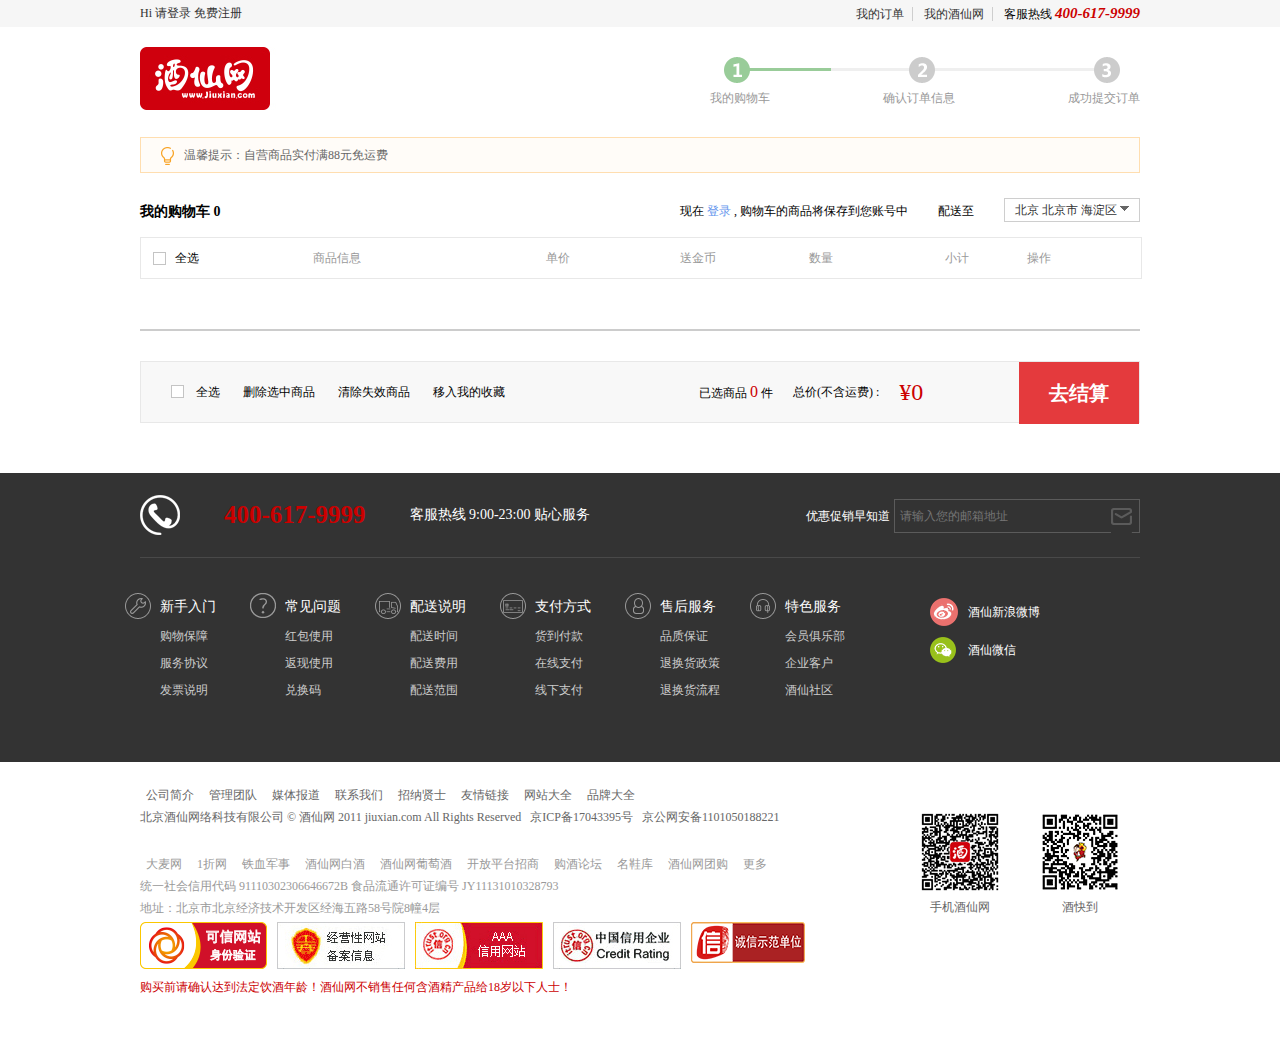
<file: cat.html>
<!DOCTYPE html>
<html>

	<head>
		<meta charset="UTF-8">
		<title></title>
		<link rel="stylesheet" type="text/css" href="css/cat.css" />
	</head>

	<body>
		<header>
			<div id="header">
				<div class="head-l">
					<p>
						<a href="login.html" class="dlq">Hi 请登录</a>
						<a href="enroll.html" class="dlq">免费注册</a>
						<a href="" class="dlh"></a>
					</p>
				</div>
				<div class="head-r">
					<p>
						<a href="">我的订单</a>
						<a href="">我的酒仙网</a>
						<span>客服热线</span>
						<i>400-617-9999</i>
					</p>
				</div>
			</div>
		</header>
		<section>
			<div class="logo">
				<h1><a href="index.html"></a></h1>
				<div>
					<div>
					</div>
					<p><span>我的购物车</span>
						<span>确认订单信息</span>
						<span>成功提交订单</span>
					</p>
				</div>
			</div>
			<div class="remind">
				<i></i>
				<span>
					温馨提示：自营商品实付满88元免运费
				</span>
			</div>
			<div class="myshop">
				<p>我的购物车 <span>0</span></p>
				<div class="adr">
					<a href="javascript:;">
						<span>北京</span>
						<span>北京市</span>
						<span>海淀区</span>
						<i></i>
					</a>
				</div>

				<div>
					配送至
				</div>
				<div>
					<div>现在
						<a href="login.html" class="login">登录</a> , 购物车的商品将保存到您账号中</div>
				</div>

			</div>
			<div class="remind2">
				<i></i>
				<div class="re">
					<span>全选</span> 商品信息
				</div>
				<div class="re1">单价</div>
				<div class="re2">送金币</div>
				<div class="re3">数量</div>
				<div class="re4">小计</div>
				<div class="re5">操作</div>
			</div>
			<ul id="shop">
				
			</ul>
			<div class="pay">
				<div class="payl">
					<span><i></i>全选</span>
					
					<span>删除选中商品</span>
					<span>清除失效商品</span>
					<span>移入我的收藏</span>
				</div>
				<a href="javascript:;" class="duoshou">去结算</a>
				<div class="payr">
					<div>
						<span>已选商品 <i class="num">0</i> 件 </span>
						<span>总价(不含运费) :</span>
						<span class="qian"></span>
					</div>
				</div>
				
			</div>
		</section>
		<footer>
			<div class="footer-top">
				<p>
					<i></i>
					<b>400-617-9999</b>
					<span>客服热线 9:00-23:00 贴心服务</span>
				</p>
				<div>
					<span>优惠促销早知道</span>
					<input type="email" id="eml" placeholder="请输入您的邮箱地址" />
					<input type="button" id="emlbtn" value="" />
				</div>
			</div>
			<div class="footer-bom">
				<dl>
					<dt><i style="background: url(img/grther1.png) no-repeat 0 -131px;"></i><span>新手入门</span></dt>
					<dd>
						<a href="">购物保障</a>
					</dd>
					<dd>
						<a href="">服务协议</a>
					</dd>
					<dd>
						<a href="">发票说明</a>
					</dd>
				</dl>
				<dl>
					<dt><i style="background: url(img/grther1.png) no-repeat -30px -131px;"></i><span>常见问题</span></dt>
					<dd>
						<a href="">红包使用</a>
					</dd>
					<dd>
						<a href="">返现使用</a>
					</dd>
					<dd>
						<a href="">兑换码</a>
					</dd>
				</dl>
				<dl>
					<dt><i style="background: url(img/grther1.png) no-repeat -60px -131px;"></i><span>配送说明</span></dt>
					<dd>
						<a href="">配送时间</a>
					</dd>
					<dd>
						<a href="">配送费用</a>
					</dd>
					<dd>
						<a href="">配送范围</a>
					</dd>
				</dl>
				<dl>
					<dt><i style="background: url(img/grther1.png) no-repeat -90px -131px;"></i><span>支付方式</span></dt>
					<dd>
						<a href="">货到付款</a>
					</dd>
					<dd>
						<a href="">在线支付</a>
					</dd>
					<dd>
						<a href="">线下支付</a>
					</dd>
				</dl>
				<dl>
					<dt><i style="background: url(img/grther1.png) no-repeat -120px -131px;"></i><span>售后服务</span></dt>
					<dd>
						<a href="">品质保证</a>
					</dd>
					<dd>
						<a href="">退换货政策</a>
					</dd>
					<dd>
						<a href="">退换货流程</a>
					</dd>
				</dl>
				<dl>
					<dt><i style="background: url(img/grther1.png) no-repeat -150px -131px;"></i><span>特色服务</span></dt>
					<dd>
						<a href="">会员俱乐部</a>
					</dd>
					<dd>
						<a href="">企业客户</a>
					</dd>
					<dd>
						<a href="">酒仙社区</a>
					</dd>
				</dl>
				<div>
					<p>
						<a href=""><i style="background: url(img/grther1.png) no-repeat -140px -74px;"></i>酒仙新浪微博</a>
					</p>
					<p>
						<a href=""><i style="background: url(img/grther1.png) no-repeat -104px -74px;"></i>酒仙微信</a>
					</p>
				</div>
			</div>
		</footer>

		<div id="btm">
			<div class="frbot">
				<div class="left">
					<div class="left-top">
						<p>
							<a href="">公司简介</a>
							<a href="">管理团队</a>
							<a href="">媒体报道</a>
							<a href="">联系我们</a>
							<a href="">招纳贤士</a>
							<a href="">友情链接</a>
							<a href="">网站大全</a>
							<a href="">品牌大全</a>
						</p>
						<p>北京酒仙网络科技有限公司 © 酒仙网 2011 jiuxian.com All Rights Reserved
							<a href="">京ICP备17043395号</a> 京公网安备1101050188221</p>
					</div>
					<div class="left-btm">
						<p>
							<a href="">大麦网</a>
							<a href="">1折网</a>
							<a href="">铁血军事</a>
							<a href="">酒仙网白酒</a>
							<a href="">酒仙网葡萄酒</a>
							<a href="">开放平台招商</a>
							<a href="">购酒论坛</a>
							<a href="">名鞋库</a>
							<a href="">酒仙网团购</a>
							<a href="">更多</a>
						</p>
						<p>统一社会信用代码 91110302306646672B 食品流通许可证编号 JY11131010328793 </p>
						<p>地址：北京市北京经济技术开发区经海五路58号院8幢4层</p>
					</div>
					<p>
						<a href=""><img src="img/mag/mag.png" /></a>
						<a href=""><img src="img/mag/mag1.jpg" /></a>
						<a href=""><img src="img/mag/mag2.jpg" /></a>
						<a href=""><img src="img/mag/mag4.jpg" /></a>
						<a href=""><img src="img/mag/sf.png" /></a>
					</p>
					<span>购买前请确认达到法定饮酒年龄！酒仙网不销售任何含酒精产品给18岁以下人士！</span>
				</div>

				<div class="right">
					<p><img src="img/erweima.jpg" /><span>手机酒仙网</span></p>
					<p><img src="img/mag/jkd-code.jpg" /><span>酒快到</span></p>
				</div>
			</div>
		</div>

		<script src="js/common.js" type="text/javascript" charset="utf-8"></script>
		<script src="js/jquery-1.11.0.js" type="text/javascript" charset="utf-8"></script>
		<script src="js/cat.js" type="text/javascript" charset="utf-8"></script>
	</body>

</html>
</file>
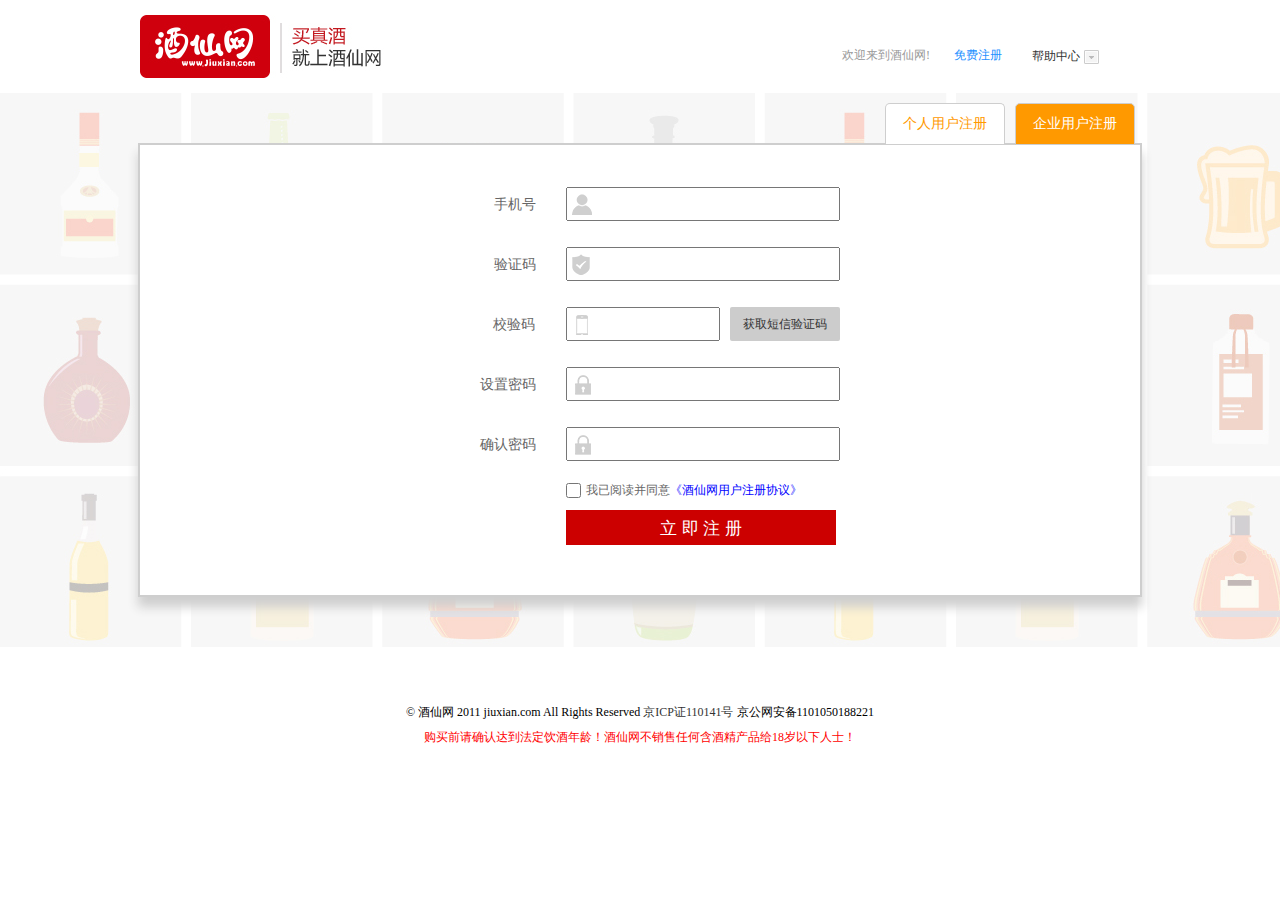
<file: enroll.html>
<!DOCTYPE html>
<html>
	<head>
		<meta charset="UTF-8">
		<title></title>
		<link rel="stylesheet" type="text/css" href="css/public.css"/>
		<link rel="stylesheet" type="text/css" href="css/enroll.css"/>
	</head>
	<body>
		<header>
			<div class="warp">
				<div class="head-left">
					<h1><a href="index.html" style="background:url(img/logo.jpg) no-repeat"></a></h1>
					<img src="img/login/slogan.jpg" />
				</div>
				<div class="head-right">
					<p>欢迎来到酒仙网!</p>
					<a href="">免费注册</a>
					<span>帮助中心<i></i>
						<ul>
							<li><a href="">配送说明</a></li>
							<li><a href="">支付方式</a></li>
							<li><a href="">售后服务</a></li>
							<li><a href="">企业客户</a></li>
						</ul>
					</span>
				</div>
			</div>
		</header>
		<section>
			<div id="enroll">
				<i class="cuti">个人用户注册</i>
				<b class='sign cutb'>企业用户注册</b>
				<div class="box">
					<div>
						手机号<i style="background: url(img/regLogin-8.png) no-repeat -51px 0;"></i><input type="tel" class="tel"/><em></em>
					</div>
					<div>
						验证码<i style="background: url(img/regLogin-8.png) no-repeat -426px 0;"></i><input type="text" class="yzm" /><a href="" class="ran"></a><em></em>
					</div>
					<div class="codebox">
						<b>校验码</b><i style="background: url(img/regLogin-8.png) no-repeat -263px 0;"></i><input type="text" class="code" /><a href="">获取短信验证码</a>
					</div>
					<div>
						设置密码<i style="background: url(img/regLogin-8.png) no-repeat -80px 0;"></i><input type="password" class="pad" /><em></em>
					</div>
					<div>
						确认密码<i style="background: url(img/regLogin-8.png) no-repeat -80px 0;"></i><input type="password" class="apasd"/><em></em>
					</div>
					<div class="cekbox">
						<input type="checkbox" class="cek" /><p>我已阅读并同意<a href="">《酒仙网用户注册协议》</a></p>
					</div>
					<input type="button" class="btn" value="立 即 注 册" />
				</div>
			</div>
			
			<div id="enroll-qy">
				<i class='sign cuti' >个人用户注册</i>
				<b class="cutb">企业用户注册</b>
				<div id="warp">
					<div class="cap">
						<h2>账户信息</h2> <p>（*为必填项，请确认填写正确。）</p>
					</div>
					<div>
						<span>用户名</span>
						<i style="background:url(img/regLogin-8.png) no-repeat -51px 0 ;"></i>
						<input type="text" class="user1"  /><b></b>
					</div>
					<div>
						<span>邮箱</span>
						<i style="background:url(img/regLogin-8.png) no-repeat -230px 5px ;"></i>
						<input type="text" class="eml"  /><b></b>
					</div>
					<div>
						<span>设置密码</span>
						<i style="background:url(img/regLogin-8.png) no-repeat -80px 0 ;"></i>
						<input type="password" class="pas1"  /><b></b>
					</div>
					<div>
						<span>确认密码</span>
						<i style="background:url(img/regLogin-8.png) no-repeat -80px 0 ;"></i>
						<input type="password" class="apasd1"  /><b></b>
					</div>
					<div class="cap">
						<h2>公司信息</h2> <p>（*为必填项，请确认填写正确。）</p>
					</div>
					<div>
						<span>联系人姓名</span>
						<i style="background:url(img/regLogin-8.png) no-repeat -51px 0 ;"></i>
						<input type="text" class="usern"  />
					</div>
					<div>
						<span>手机号</span>
						<i style="background:url(img/regLogin-8.png) no-repeat -263px 0 ;"></i>
						<input type="text" class="tel1"  />
					</div>
					<div>
						<span>联系电话</span>
						<i style="background:url(img/regLogin-8.png) no-repeat -295px 0 ;"></i>
						<input type="text" class="tel2"  />
					</div>
					<div>
						<span>公司名称</span>
						<i style="background:url(img/regLogin-8.png) no-repeat -328px 0 ;"></i>
						<input type="text" class="cmp"  />
					</div>
					<div>
						<span>公司所在地</span>
						<select>
							<option value="">请选择</option>
							<option value="">北京</option>
							<option value="">上海</option>
						</select>
						<select>
							<option value="">请选择</option>
							<option value="">北京</option>
							<option value="">上海</option>
						</select>
						<select>
							<option value="">请选择</option>
							<option value="">北京</option>
							<option value="">上海</option>
						</select>
					</div>
					<div>
						<span>详细地址</span>
						<i style="background:url(img/regLogin-8.png) no-repeat -363px 0 ;"></i>
						<input type="text" class="cmp"  />
					</div>
					<div>
						<span>验证码</span>
						<i style="background:url(img/regLogin-8.png) no-repeat -426px 0 ;"></i>
						<input type="text" class="cmp"  />
					</div>
					<div class="cekbox2">
						<input type="checkbox" class="cek" /><p>我已阅读并同意<a href="">《酒仙网用户注册协议》</a></p>
					</div>
					<input type="button" value="立 即 注 册" class="btn" />
				</div>
			</div>
		</section>
		<footer>
			<p>
				©  酒仙网  2011 jiuxian.com All  Rights Reserved  <a href="">京ICP证110141号</a>  京公网安备1101050188221
			</p>
			<span>购买前请确认达到法定饮酒年龄！酒仙网不销售任何含酒精产品给18岁以下人士！</span>
		</footer>
			
			<script src="js/common.js" type="text/javascript" charset="utf-8"></script>
			<script src="js/jquery-1.11.0.js" type="text/javascript" charset="utf-8"></script>
			<script src="js/enroll.js" type="text/javascript" charset="utf-8"></script>
	</body>
</html>
</file>
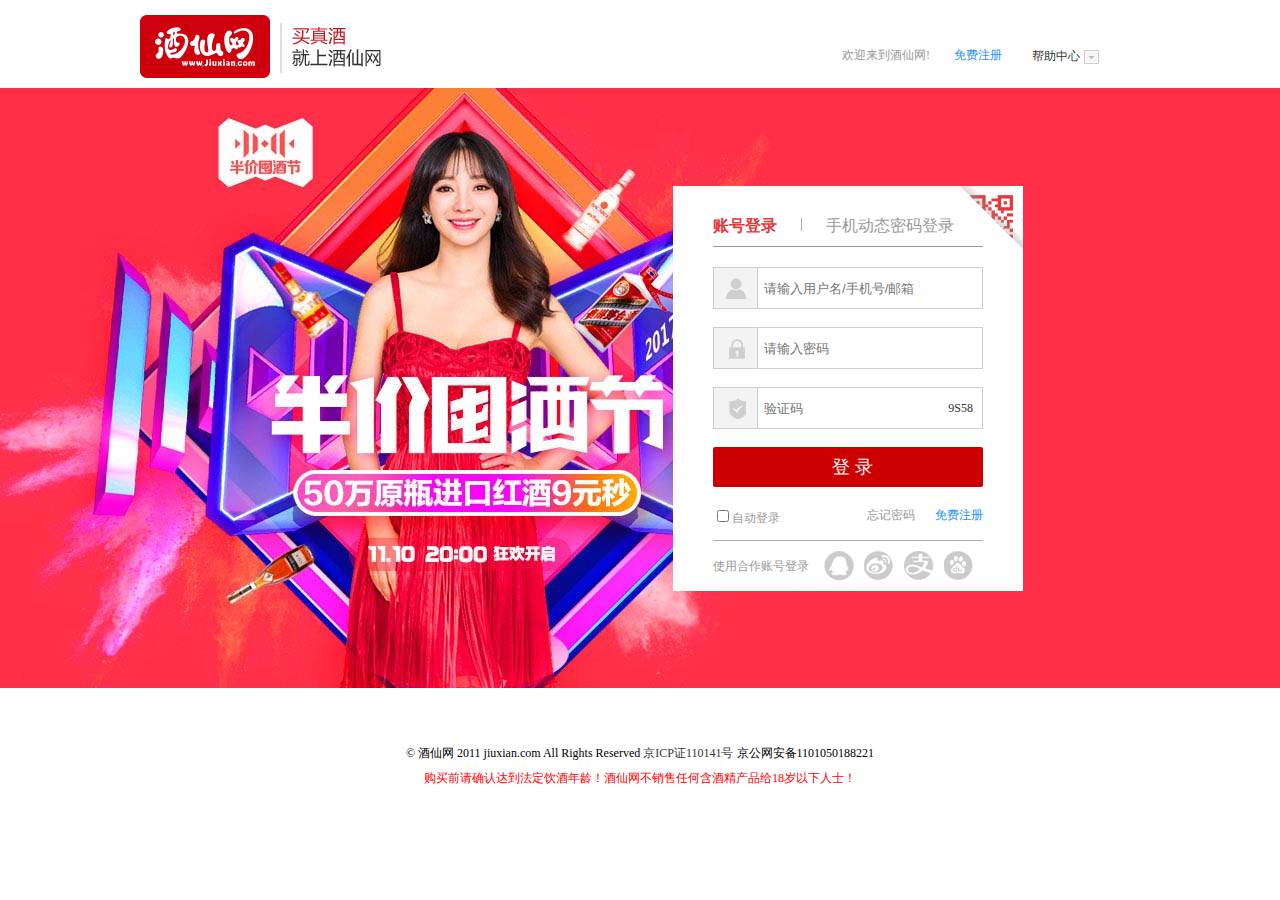
<file: login.html>
<!DOCTYPE html>
<html>

	<head>
		<meta charset="UTF-8">
		<title></title>
		<link rel="stylesheet" type="text/css" href="css/login.css"/>
		<link rel="stylesheet" type="text/css" href="css/public.css"/>
	</head>

	<body>
		<header>
			<div class="warp">
				<div class="head-left">
					<h1><a href=""></a></h1>
					<img src="img/login/slogan.jpg" />
				</div>
				<div class="head-right">
					<p>欢迎来到酒仙网!</p>
					<a href="enroll.html">免费注册</a>
					<span>帮助中心<i></i>
						<ul>
							<li><a href="">配送说明</a></li>
							<li><a href="">支付方式</a></li>
							<li><a href="">售后服务</a></li>
							<li><a href="">企业客户</a></li>
						</ul>
					</span>
				</div>
			</div>
		</header>
		<section>
			<div id="login">
				<div class="userlogin">
					<div class="user-top">
						<i class="zhlogin">账号登录</i>
						<span></span>
						<span class="tellogin">手机动态密码登录</span>
						<b class = 'skipewm'></b>
					</div>
					<div class="usercont">
						<div>
							<em>
								<i style="background: url(img/regLogin-8.png) no-repeat -51px 0;"></i>
							</em>
							<input type="text" class="usertxt" placeholder="请输入用户名/手机号/邮箱" /><b></b>
						</div>
						<div>
							<em><i style="background: url(img/regLogin-8.png) no-repeat -80px 0;"></i></em><input type="password" class="userpad" placeholder="请输入密码" /><b></b>
						</div>
						<div>
							<em><i style="background: url(img/regLogin-8.png) no-repeat -423px 0;"></i></em><input type="text" class="useryz" placeholder="验证码" /><a href='' id="yzm"></a><b></b>
						</div>
						<div class="btnbox">
							<input type="button" value="登 录" class="userbtn" />
						<p class="err"></p>
						</div>
						<div class="chkbox">
							<input type="checkbox" class="usercok" />自动登录
						</div>
						<span>免费注册</span>
						<a href="">忘记密码</a>
					</div>
	
					<div class="telcont">

						<div>
							<em>
								<i style="background: url(img/regLogin-8.png) no-repeat -51px 0;"></i>
							</em>
							<input type="text" class="usertxt" placeholder="手机号" />
						</div>
						<div>
							<em><i style="background: url(img/regLogin-8.png) no-repeat -423px 0;"></i></em><input type="text" class="useryz" placeholder="验证码" /><b id="yzm"></b>
						</div>
						<div class= 'telyz'>
							<em><i style="background: url(img/regLogin-8.png) no-repeat -263px -1px;"></i></em><input type="text" /><span>获取短信验证码</span>
						</div >
						<input type="button" value="登 录" class="userbtn" />
					</div>
	
					
					<div class="userbtm">
						<span>使用合作账号登录</span>
						<a href=""></a>
						<a href=""></a>
						<a href=""></a>
						<a href=""></a>
					</div>
				</div>
			<div class="ewmcont">
						<h2>扫码登录</h2>
						<i class = 'skipuser'></i>
						<div class= "code">
							<img src="img/loginewm.jpg"/>
							<div>
								<i></i>
								<p>打开<b>手机酒仙APP</b>扫描二维码</p>
							</div>
						</div>
						<div class ='ewmbtm'>
							<a href="">账号密码登录</a>
							<a href="enroll.html">免费注册</a>
						</div>
						
					</div>	
			</div>
		</section>
		<footer>
			<p>
				©  酒仙网  2011 jiuxian.com All  Rights Reserved  <a href="">京ICP证110141号</a>  京公网安备1101050188221
			</p>
			<span>购买前请确认达到法定饮酒年龄！酒仙网不销售任何含酒精产品给18岁以下人士！</span>
		</footer>
			
			<script src="js/common.js" type="text/javascript" charset="utf-8"></script>
			<script src="js/jquery-1.11.0.js" type="text/javascript" charset="utf-8"></script>
			<script src="js/login.js" type="text/javascript" charset="utf-8"></script>
			
	</body>

</html>
</file>
<file: css/cat.css>
@charset "UTF-8";
body,
ul,
li,
dl,
dt,
dd,
p,
ol,
h1,
h2,
h3,
h4,
h5,
h6,
form,
img,
table,
fieldset,
legend,
figure {
  margin: 0;
  padding: 0; }

ul,
li,
ol {
  list-style: none; }

img,
fieldset {
  border: 0; }

img {
  display: block; }

a {
  text-decoration: none;
  color: #333; }

h1,
h2,
h3,
h4,
h5,
h6 {
  font-weight: 100; }

body {
  font-family: "微软雅黑"; }

input,
a {
  outline: none; }

i,
em {
  font-style: normal; }

b,
strong {
  font-weight: normal; }

header {
  height: 27px;
  width: 100%;
  font-size: 12px;
  background: #f6f6f6;
  line-height: 27px; }
  header #header {
    width: 1000px;
    margin: 0 auto; }
    header #header .head-l {
      float: left; }
    header #header .head-r {
      float: right; }
      header #header .head-r a {
        padding: 0 8px;
        border-right: solid 1px #cecece; }
      header #header .head-r span {
        margin-left: 8px; }
      header #header .head-r i {
        font-size: 15px;
        font-weight: bold;
        color: #CC0000;
        font-style: italic; }
  header a:hover {
    color: #CC0001;
    text-decoration: underline; }

section {
  width: 1000px;
  height: auto;
  margin: 0 auto; }
  section .logo {
    height: 90px;
    width: 1000px;
    font-size: 12px;
    color: #999;
    margin-top: 20px; }
    section .logo h1 {
      float: left; }
      section .logo h1 a {
        display: block;
        width: 140px;
        height: 63px;
        background: url(../img/logo.jpg); }
    section .logo > div {
      margin-top: 10px;
      width: 600px;
      float: right; }
      section .logo > div > div {
        margin: 0 20px;
        float: right;
        height: 26px;
        width: 396px;
        background: url(../img/ch_icon.png) no-repeat left top; }
      section .logo > div p {
        float: right;
        width: 430px;
        text-align: right;
        height: 30px;
        line-height: 30px;
        display: flex;
        justify-content: space-between; }
  section .remind {
    width: 958px;
    height: 34px;
    padding: 0 20px;
    border: 1px solid #ffdeb0;
    background: #fffcf8;
    font-size: 12px;
    line-height: 34px;
    color: #666; }
    section .remind i {
      display: inline-block;
      vertical-align: middle;
      width: 13px;
      height: 18px;
      margin-right: 7px;
      background: url(../img/cartIcon.png) no-repeat left -20px; }
  section .myshop {
    width: 1000px;
    height: 34px;
    margin-top: 30px; }
    section .myshop > p {
      float: left;
      font-size: 14px;
      font-weight: bold;
      width: 200px; }
    section .myshop > div {
      float: right;
      font-size: 12px;
      margin-left: 30px; }
      section .myshop > div .login {
        color: cornflowerblue; }
        section .myshop > div .login:hover {
          color: #CC0001;
          text-decoration: underline; }
    section .myshop .adr {
      margin-top: -5px; }
      section .myshop .adr a {
        line-height: 22px;
        display: block;
        height: 22px;
        border: solid 1px #cecece;
        padding-left: 10px; }
        section .myshop .adr a i {
          width: 9px;
          height: 5px;
          padding: 0 5px;
          margin-bottom: 3px;
          display: inline-block;
          background: url(../img/cartIcon.png) no-repeat left top; }
  section .remind2 {
    border: 1px solid #e8e8e8;
    height: 40px;
    width: 1000px;
    font-size: 12px;
    justify-content: center;
    align-items: center;
    line-height: 40px;
    display: flex; }
    section .remind2 i {
      margin-top: 3px;
      margin-right: 7px;
      width: 15px;
      height: 15px;
      background: url(../img/cartIcon.png) no-repeat left -59px;
      cursor: pointer; }
    section .remind2 div {
      text-align: center;
      height: 40px;
      color: #999; }
    section .remind2 .re {
      width: 300px; }
      section .remind2 .re span {
        float: left;
        color: black; }
    section .remind2 .re1 {
      width: 166px; }
    section .remind2 .re2 {
      width: 114px; }
    section .remind2 .re3 {
      width: 132px; }
    section .remind2 .re4 {
      width: 140px; }
    section .remind2 .re5 {
      width: 102px;
      text-align: left; }
  section #shop {
    margin-top: 50px;
    width: 1000px;
    height: auto;
    border-top: solid 2px #ccc;
    overflow: hidden;
    margin-bottom: 30px; }
    section #shop li {
      background: #fffbf0;
      height: 80px;
      padding: 20px 0;
      border: solid 1px #cecece;
      border-top: 0;
      display: flex;
      justify-content: space-between; }
      section #shop li i {
        margin-top: 3px;
        margin-left: 10px;
        width: 15px;
        height: 15px;
        background: url(../img/cartIcon.png) no-repeat left -59px;
        cursor: pointer; }
      section #shop li div {
        height: 80px;
        font-size: 12px;
        text-align: center; }
      section #shop li .lig {
        width: 190px;
        padding-left: 110px;
        text-align: left; }
        section #shop li .lig img {
          width: 80px;
          height: 80px;
          float: left; }
        section #shop li .lig a {
          width: 120px; }
          section #shop li .lig a:hover {
            color: #CC0001; }
      section #shop li .lig1 {
        width: 166px; }
      section #shop li .lig2 {
        width: 114px; }
      section #shop li .lig3 {
        width: 132px; }
      section #shop li .lig4 {
        width: 140px; }
      section #shop li .lig5 {
        width: 102px;
        text-align: left;
        cursor: pointer; }
  section .pay {
    width: 978px;
    height: 60px;
    padding-left: 20px;
    border: 1px solid #e8e8e8;
    background: #f8f8f8;
    font-size: 12px;
    line-height: 60px;
    margin-bottom: 50px; }
    section .pay .payl {
      float: left; }
      section .pay .payl i {
        float: left;
        margin-top: 23px;
        margin-left: 10px;
        width: 15px;
        height: 15px;
        background: url(../img/cartIcon.png) no-repeat left -59px;
        cursor: pointer; }
      section .pay .payl span {
        margin: 0 10px;
        cursor: pointer; }
        section .pay .payl span:hover {
          text-decoration: underline; }
    section .pay .payr {
      float: right;
      width: 330px; }
      section .pay .payr span {
        display: block;
        margin: 0 10px;
        float: left; }
      section .pay .payr .num {
        color: #CC0001;
        font-size: 16px; }
      section .pay .payr .qian {
        font-size: 24px;
        color: #CC0001; }
    section .pay > a {
      float: right;
      width: 120px;
      height: 62px;
      background: #e43a3d;
      line-height: 62px;
      text-align: center;
      font-weight: bold;
      color: #fff;
      font-size: 20px; }

footer {
  height: 289px;
  width: 100%;
  background: #333333; }
  footer .footer-top {
    height: 84px;
    width: 1000px;
    margin: 0 auto;
    border-bottom: solid 1px #494949; }
    footer .footer-top > p {
      float: left;
      width: 450px;
      height: 84px;
      display: flex;
      justify-content: space-between;
      align-items: center; }
      footer .footer-top > p i {
        display: block;
        width: 40px;
        height: 40px;
        background: url(../img/grther1.png) no-repeat -144px -22px; }
      footer .footer-top > p b {
        font-size: 25px;
        font-weight: bold;
        color: #cc0000; }
      footer .footer-top > p span {
        font-size: 14px;
        color: #fff; }
    footer .footer-top > div {
      float: right;
      position: relative;
      height: 84px;
      width: 340px;
      text-align: right;
      line-height: 84px; }
      footer .footer-top > div span {
        font-size: 12px;
        color: #fff; }
      footer .footer-top > div #eml {
        width: 240px;
        height: 30px;
        border: solid 1px #5b5b5b;
        background: #333333;
        text-indent: 3px;
        font-size: 12px; }
      footer .footer-top > div #emlbtn {
        position: absolute;
        width: 21px;
        height: 17px;
        right: 8px;
        height: 30px;
        border: 0;
        top: 50%;
        margin-top: -12px;
        background: #333333 url(../img/grther1.png) no-repeat -133px 5px; }
  footer .footer-bom {
    height: 205px;
    width: 1000px;
    margin: 0 auto; }
    footer .footer-bom > dl {
      margin: 30px 15px;
      float: left; }
      footer .footer-bom > dl dt {
        width: 120px;
        height: 25px;
        color: #fff;
        font-size: 14px;
        padding: 5px;
        text-align: center;
        margin-left: -35px; }
        footer .footer-bom > dl dt i {
          width: 27px;
          height: 26px;
          float: left;
          margin-right: 8px; }
        footer .footer-bom > dl dt span {
          float: left;
          line-height: 27px; }
      footer .footer-bom > dl dd {
        width: 60px;
        padding: 5px;
        color: #cccccc;
        font-size: 12px; }
        footer .footer-bom > dl dd a {
          color: #ccc; }
          footer .footer-bom > dl dd a:hover {
            text-decoration: underline; }
    footer .footer-bom > div {
      float: left;
      margin: 30px;
      width: 120px;
      height: 40px; }
      footer .footer-bom > div p {
        margin: 10px; }
        footer .footer-bom > div p a {
          width: 120px;
          line-height: 28px;
          display: block;
          height: 28px;
          color: #fff;
          font-size: 12px; }
          footer .footer-bom > div p a i {
            width: 28px;
            height: 28px;
            display: block;
            float: left;
            margin-right: 10px; }

#btm {
  width: 100%;
  height: 280px;
  font-size: 12px; }
  #btm .frbot {
    width: 1000px;
    height: 100%;
    margin: 0 auto; }
    #btm .frbot .left {
      float: left;
      height: auto;
      width: 760px; }
      #btm .frbot .left .left-top {
        color: #666;
        padding: 20px 0; }
        #btm .frbot .left .left-top a {
          padding: 0 6px; }
        #btm .frbot .left .left-top p {
          margin: 5px 0; }
        #btm .frbot .left .left-top a {
          color: #666; }
          #btm .frbot .left .left-top a:hover {
            color: #CC0001;
            text-decoration: underline; }
      #btm .frbot .left .left-btm {
        color: #999; }
        #btm .frbot .left .left-btm a {
          padding: 0 6px; }
        #btm .frbot .left .left-btm p {
          margin: 5px 0; }
        #btm .frbot .left .left-btm a {
          color: #999; }
          #btm .frbot .left .left-btm a:hover {
            color: #CC0001;
            text-decoration: underline; }
      #btm .frbot .left > p a {
        margin-right: 10px;
        float: left; }
      #btm .frbot .left span {
        float: left;
        color: #CC0001;
        margin: 10px 0; }
    #btm .frbot .right {
      padding-top: 30px;
      float: left; }
      #btm .frbot .right p {
        margin: 20px;
        float: left;
        display: flex;
        flex-direction: column;
        justify-content: center;
        align-items: center;
        color: #666;
        line-height: 30px; }
</file>
<file: css/public.css>
@charset "UTF-8";
html,
body,
ul,
li,
dl,
dt,
dd,
p,
ol,
h1,
h2,
h3,
h4,
h5,
h6,
form,
img,
table,
fieldset,
legend,
figure {
  margin: 0;
  padding: 0; }

ul,
li,
ol {
  list-style: none; }

img,
fieldset {
  border: 0; }

img {
  display: block; }

a {
  text-decoration: none;
  color: #333; }

h1,
h2,
h3,
h4,
h5,
h6 {
  font-weight: 100; }

body {
  font-family: "微软雅黑"; }

input,
a {
  outline: none; }

i,
em {
  font-style: normal; }

b,
strong {
  font-weight: normal; }

html,
body {
  height: 100%;
  width: 100%; }

header {
  width: 100%;
  height: 88px; }
  header .warp {
    height: 68px;
    width: 1000px;
    margin: 0 auto;
    position: relative;
    font-size: 12px;
    padding: 15px 0 5px 0; }
    header .warp .head-left {
      width: 300px;
      float: left; }
      header .warp .head-left h1 {
        float: left;
        width: 140px;
        height: 63px; }
        header .warp .head-left h1 a {
          display: block;
          width: 140px;
          height: 63px;
          background: url(../img/logo.jpg) no-repeat; }
      header .warp .head-left img {
        float: left; }
    header .warp .head-right {
      padding-top: 30px;
      width: 300px;
      float: right; }
      header .warp .head-right p {
        color: #999;
        float: left;
        padding: 2px; }
      header .warp .head-right > a {
        float: left;
        color: dodgerblue;
        padding: 2px;
        margin: 0 20px; }
        header .warp .head-right > a:hover {
          text-decoration: underline; }
      header .warp .head-right span {
        color: #333333;
        float: left;
        cursor: pointer;
        padding: 2px;
        position: relative;
        text-indent: 5px;
        border: #fff solid 1px; }
        header .warp .head-right span:hover {
          border: #aaa solid 1px; }
          header .warp .head-right span:hover ul {
            z-index: 3;
            display: block; }
        header .warp .head-right span i {
          float: right;
          margin: 2px 4px;
          width: 15px;
          height: 14px;
          background: url(../img/regLogin-8.png) no-repeat -23px 0; }
        header .warp .head-right span ul {
          width: 82px;
          position: absolute;
          left: 0;
          bottom: -104px;
          display: none;
          background: #fff; }
          header .warp .head-right span ul li {
            width: 80px;
            height: 24px;
            border: solid 1px #ccc;
            line-height: 24px;
            text-indent: 5px; }
            header .warp .head-right span ul li a {
              color: #999; }
              header .warp .head-right span ul li a:hover {
                text-decoration: underline; }

footer {
  margin-top: 50px;
  height: 100px;
  width: 100%;
  text-align: center; }
  footer p {
    font-size: 12px;
    line-height: 30px; }
  footer span {
    font-size: 12px;
    color: red; }
</file>
<file: css/enroll.css>
section {
  margin-top: 5px;
  height: auto;
  width: 100%;
  padding: 50px 0;
  background: url(../img/bg.jpg);
  position: relative; }
  section #enroll {
    width: 1000px;
    height: 450px;
    background: #fff;
    margin: 0 auto;
    border: solid 2px #cecece;
    box-shadow: 0 10px 10px #cecece;
    position: relative; }
    section #enroll > i {
      position: absolute;
      width: 118px;
      height: 40px;
      line-height: 40px;
      text-align: center;
      border: solid 1px #cecece;
      right: 135px;
      top: -42px;
      border-radius: 5px 5px 0 0;
      font-size: 14px;
      background: #fff;
      color: #ff9900;
      border-bottom: 0;
      cursor: pointer; }
    section #enroll > b {
      position: absolute;
      width: 118px;
      height: 40px;
      line-height: 40px;
      text-align: center;
      border: solid 1px #cecece;
      right: 5px;
      top: -42px;
      border-radius: 5px 5px 0 0;
      font-size: 14px;
      background: #fff;
      color: #ff9900;
      cursor: pointer; }
    section #enroll .sign {
      background: #ff9900;
      color: #fff; }
    section #enroll .box {
      width: 340px;
      height: 400px;
      position: absolute;
      margin: auto;
      top: 0;
      bottom: 0;
      left: 0;
      right: 0;
      padding: 0 80px; }
      section #enroll .box > div {
        margin: 10px 0;
        width: 370px;
        height: 50px;
        line-height: 50px;
        font-size: 14px;
        text-align: right;
        position: relative;
        color: #666; }
        section #enroll .box > div > i {
          width: 21px;
          height: 21px;
          position: absolute;
          left: 102px;
          top: 14px;
          z-index: 3; }
        section #enroll .box > div > input {
          height: 30px;
          width: 210px;
          float: right;
          padding: 0 30px;
          margin-top: 7px;
          margin-left: 30px; }
      section #enroll .box .codebox {
        text-align: left;
        position: relative; }
        section #enroll .box .codebox b {
          position: absolute;
          left: 23px; }
        section #enroll .box .codebox .code {
          width: 90px;
          position: absolute;
          right: 120px; }
        section #enroll .box .codebox a {
          position: absolute;
          width: 110px;
          font-size: 12px;
          height: 34px;
          background: #ccc;
          right: 0;
          border-radius: 2px;
          text-align: center;
          line-height: 34px;
          top: 7px; }
      section #enroll .box .cekbox {
        width: 270px;
        height: 20px;
        font-size: 12px;
        display: flex;
        align-items: center;
        margin-left: 96px; }
        section #enroll .box .cekbox input {
          width: 15px;
          height: 15px;
          margin: 0; }
        section #enroll .box .cekbox p {
          margin-left: 5px;
          height: 20px;
          line-height: 20px; }
          section #enroll .box .cekbox p a {
            color: blue; }
            section #enroll .box .cekbox p a:hover {
              text-decoration: underline; }
      section #enroll .box .btn {
        width: 270px;
        height: 35px;
        margin-left: 96px;
        text-align: center;
        line-height: 35px;
        background: #CC0000;
        border: 0;
        color: #fff;
        cursor: pointer;
        font-size: 17px; }
  section #enroll-qy {
    width: 1000px;
    height: 1000px;
    background: #fff;
    margin: 0 auto;
    border: solid 2px #cecece;
    box-shadow: 0 10px 10px #cecece;
    position: relative;
    display: none; }
    section #enroll-qy > i {
      position: absolute;
      width: 118px;
      height: 40px;
      line-height: 40px;
      text-align: center;
      border: solid 1px #cecece;
      right: 135px;
      top: -42px;
      border-radius: 5px 5px 0 0;
      font-size: 14px;
      background: #fff;
      color: #ff9900;
      border-bottom: 0;
      cursor: pointer; }
    section #enroll-qy > b {
      position: absolute;
      width: 118px;
      height: 40px;
      line-height: 40px;
      text-align: center;
      border: solid 1px #cecece;
      right: 5px;
      top: -42px;
      border-radius: 5px 5px 0 0;
      font-size: 14px;
      background: #fff;
      color: #ff9900;
      cursor: pointer; }
    section #enroll-qy .sign {
      background: #ff9900;
      color: #fff; }
    section #enroll-qy #warp {
      position: absolute;
      width: 720px;
      height: 900px;
      margin: auto;
      padding: 40px;
      top: 0;
      left: 0;
      right: 0;
      bottom: 0; }
      section #enroll-qy #warp > div {
        height: 50px;
        margin: 10px 0;
        position: relative; }
        section #enroll-qy #warp > div span {
          float: left;
          width: 100px;
          height: 50px;
          line-height: 50px;
          text-align: right;
          margin-right: 20px;
          font-size: 14px;
          color: #666; }
        section #enroll-qy #warp > div input {
          float: left;
          width: 250px;
          height: 35px;
          padding: 0 40px;
          margin-top: 5px; }
        section #enroll-qy #warp > div select {
          height: 25px;
          width: 101px;
          margin-right: 10px;
          margin-top: 13px; }
        section #enroll-qy #warp > div > i {
          position: absolute;
          width: 21px;
          height: 21px;
          top: 13px;
          left: 130px; }
      section #enroll-qy #warp .cap {
        width: 100%;
        height: 50px;
        border-bottom: dashed 1px #cecece;
        line-height: 50px; }
        section #enroll-qy #warp .cap h2 {
          font-size: 17px;
          font-weight: bold;
          float: left; }
        section #enroll-qy #warp .cap p {
          margin-left: 20px;
          float: left;
          font-size: 12px;
          color: #FF9800; }
      section #enroll-qy #warp .cekbox2 {
        width: 270px;
        height: 20px;
        font-size: 12px;
        display: flex;
        align-items: center;
        margin-left: 120px; }
        section #enroll-qy #warp .cekbox2 input {
          width: 15px;
          height: 15px;
          margin: 0; }
        section #enroll-qy #warp .cekbox2 p {
          margin-left: 5px;
          height: 20px;
          line-height: 20px;
          color: #666; }
          section #enroll-qy #warp .cekbox2 p a {
            color: blue; }
            section #enroll-qy #warp .cekbox2 p a:hover {
              text-decoration: underline; }
      section #enroll-qy #warp .btn {
        width: 270px;
        height: 40px;
        margin-left: 120px;
        text-align: center;
        line-height: 35px;
        background: #CC0000;
        border: 0;
        color: #fff;
        cursor: pointer;
        font-size: 17px; }
</file>
<file: css/login.css>
section {
  position: relative;
  width: 100%;
  height: 600px;
  background: url(../img/login/banner.jpg) no-repeat center; }
  section #login {
    width: 310px;
    height: 365px;
    background: #fff;
    position: absolute;
    top: 50%;
    margin-top: -202px;
    right: 257px;
    padding: 20px; }
    section #login .userlogin {
      width: 270px;
      height: 100%;
      margin: 0 auto; }
      section #login .userlogin .user-top {
        width: 270px;
        height: 40px;
        border-bottom: solid 1px #999;
        line-height: 40px; }
        section #login .userlogin .user-top b {
          position: absolute;
          width: 63px;
          height: 63px;
          background: url(../img/regLogin-8.png) no-repeat 0 -230px;
          cursor: pointer;
          top: 0;
          right: 0; }
        section #login .userlogin .user-top i {
          color: #e4393c;
          font-weight: bold;
          cursor: pointer; }
          section #login .userlogin .user-top i:hover {
            text-decoration: underline; }
        section #login .userlogin .user-top span:nth-of-type(1) {
          margin: 0 20px;
          height: 13px;
          display: inline-block;
          border-right: solid 1px #aaa; }
        section #login .userlogin .user-top span:nth-of-type(2) {
          color: #999;
          cursor: pointer; }
          section #login .userlogin .user-top span:nth-of-type(2):hover {
            text-decoration: underline; }
    section #login .usercont {
      height: auto; }
      section #login .usercont div {
        width: 270px;
        height: 40px;
        position: relative;
        margin: 20px 0;
        font-size: 12px;
        color: #999; }
        section #login .usercont div em {
          width: 43px;
          height: 40px;
          display: flex;
          position: absolute;
          align-items: center;
          justify-content: center;
          background: #f3f3f3;
          top: 0;
          left: 0;
          border: solid 1px #ccc; }
          section #login .usercont div em i {
            width: 20px;
            height: 21px; }
        section #login .usercont div #yzm {
          position: absolute;
          height: 43px;
          padding: 0 10px;
          line-height: 43px;
          right: 0;
          top: 0;
          text-align: center; }
        section #login .usercont div b {
          position: absolute;
          right: 0;
          bottom: -15px;
          height: 20px;
          background: #ed787f;
          color: #fff;
          padding: 0 5px;
          line-height: 20px;
          display: none; }
      section #login .usercont input {
        width: 188px;
        height: 40px;
        padding: 0 40px;
        border: solid 1px #cecece;
        text-indent: 10px; }
      section #login .usercont .userbtn {
        width: 270px;
        padding: 0;
        background: #CC0000;
        color: #fff;
        text-align: center;
        line-break: 40px;
        font-size: 18px;
        border: 0;
        border-radius: 2px; }
      section #login .usercont .usercok {
        width: 12px;
        height: 12px; }
      section #login .usercont .chkbox {
        width: 80px;
        float: left; }
      section #login .usercont > a {
        font-size: 12px;
        float: right;
        margin: 20px;
        color: #999; }
        section #login .usercont > a:hover {
          text-decoration: underline; }
      section #login .usercont > span {
        font-size: 12px;
        margin: 20px 0;
        float: right;
        color: dodgerblue;
        cursor: pointer; }
        section #login .usercont > span:hover {
          text-decoration: underline; }
      section #login .usercont .btnbox {
        margin: 0; }
        section #login .usercont .btnbox p {
          position: absolute;
          height: 20px;
          right: 0;
          text-align: right;
          color: #CC0001;
          display: none; }
    section #login .userbtm {
      position: absolute;
      bottom: 0;
      width: 270px;
      margin: 0 auto;
      height: 50px;
      border-top: solid 1px #aaa;
      line-height: 50px;
      font-size: 12px;
      color: #999; }
      section #login .userbtm span {
        float: left;
        margin-right: 10px; }
      section #login .userbtm a {
        float: left;
        width: 30px;
        height: 30px;
        margin: 10px 5px; }
      section #login .userbtm a:nth-of-type(1) {
        background: url(../img/regLogin-8.png) no-repeat 0 -35px; }
        section #login .userbtm a:nth-of-type(1):hover {
          background-position: 0 -86px; }
      section #login .userbtm a:nth-of-type(2) {
        background: url(../img/regLogin-8.png) no-repeat -51px -35px; }
        section #login .userbtm a:nth-of-type(2):hover {
          background-position: -51px -86px; }
      section #login .userbtm a:nth-of-type(3) {
        background: url(../img/regLogin-8.png) no-repeat -102px -35px; }
        section #login .userbtm a:nth-of-type(3):hover {
          background-position: -102px -86px; }
      section #login .userbtm a:nth-of-type(4) {
        background: url(../img/regLogin-8.png) no-repeat -153px -35px; }
        section #login .userbtm a:nth-of-type(4):hover {
          background-position: -153px -86px; }
    section #login .telcont {
      display: none; }
      section #login .telcont div {
        width: 188px;
        height: 40px;
        position: relative;
        margin: 20px 0;
        font-size: 12px;
        color: #999; }
        section #login .telcont div em {
          width: 43px;
          height: 40px;
          display: flex;
          position: absolute;
          align-items: center;
          justify-content: center;
          background: #f3f3f3;
          top: 0;
          left: 0;
          border: solid 1px #ccc; }
          section #login .telcont div em i {
            width: 20px;
            height: 21px; }
        section #login .telcont div b {
          position: absolute;
          height: 43px;
          width: 60px;
          line-height: 43px;
          right: -80px;
          top: 0;
          overflow: hidden;
          text-align: center; }
      section #login .telcont input {
        width: 188px;
        height: 40px;
        padding: 0 40px;
        border: solid 1px #cecece;
        text-indent: 10px; }
      section #login .telcont .userbtn {
        width: 270px;
        padding: 0;
        background: #CC0000;
        color: #fff;
        text-align: center;
        line-break: 40px;
        font-size: 18px;
        border: 0;
        border-radius: 2px; }
      section #login .telcont .telyz {
        width: 270px; }
        section #login .telcont .telyz input {
          float: left;
          width: 70px; }
        section #login .telcont .telyz > span {
          float: right;
          display: block;
          height: 42px;
          width: 110px;
          background: #ccc;
          border-radius: 3px;
          text-align: center;
          line-height: 40px;
          cursor: pointer;
          color: black; }
    section #login .ewmcont {
      width: 310px;
      height: 365px;
      display: none; }
      section #login .ewmcont h2 {
        width: 200px;
        height: 40px;
        text-indent: 20px;
        line-height: 40px;
        font-weight: bold;
        font-size: 16px;
        color: #666; }
      section #login .ewmcont > i {
        position: absolute;
        width: 63px;
        height: 66px;
        right: 0;
        top: 0;
        cursor: pointer;
        background: url(../img/regLogin-8.png) no-repeat -80px -230px; }
      section #login .ewmcont .code {
        margin-top: 30px;
        width: 310px;
        height: 200px;
        display: flex;
        justify-content: space-between;
        align-items: center;
        flex-direction: column; }
        section #login .ewmcont .code img {
          width: 150px;
          height: 150px; }
        section #login .ewmcont .code > div {
          font-size: 12px; }
          section #login .ewmcont .code > div i {
            display: block;
            width: 32px;
            height: 30px;
            background: url(../img/regLogin-8.png) no-repeat -270px -150px;
            float: left;
            margin: 0 10px; }
          section #login .ewmcont .code > div p {
            width: 90px;
            float: left; }
            section #login .ewmcont .code > div p > b {
              color: red; }
      section #login .ewmcont .ewmbtm {
        height: 270px;
        height: 40px;
        margin-top: 70px;
        font-size: 12px;
        text-align: right; }
        section #login .ewmcont .ewmbtm a {
          margin: 10px; }
          section #login .ewmcont .ewmbtm a:hover {
            text-decoration: underline; }
</file>
